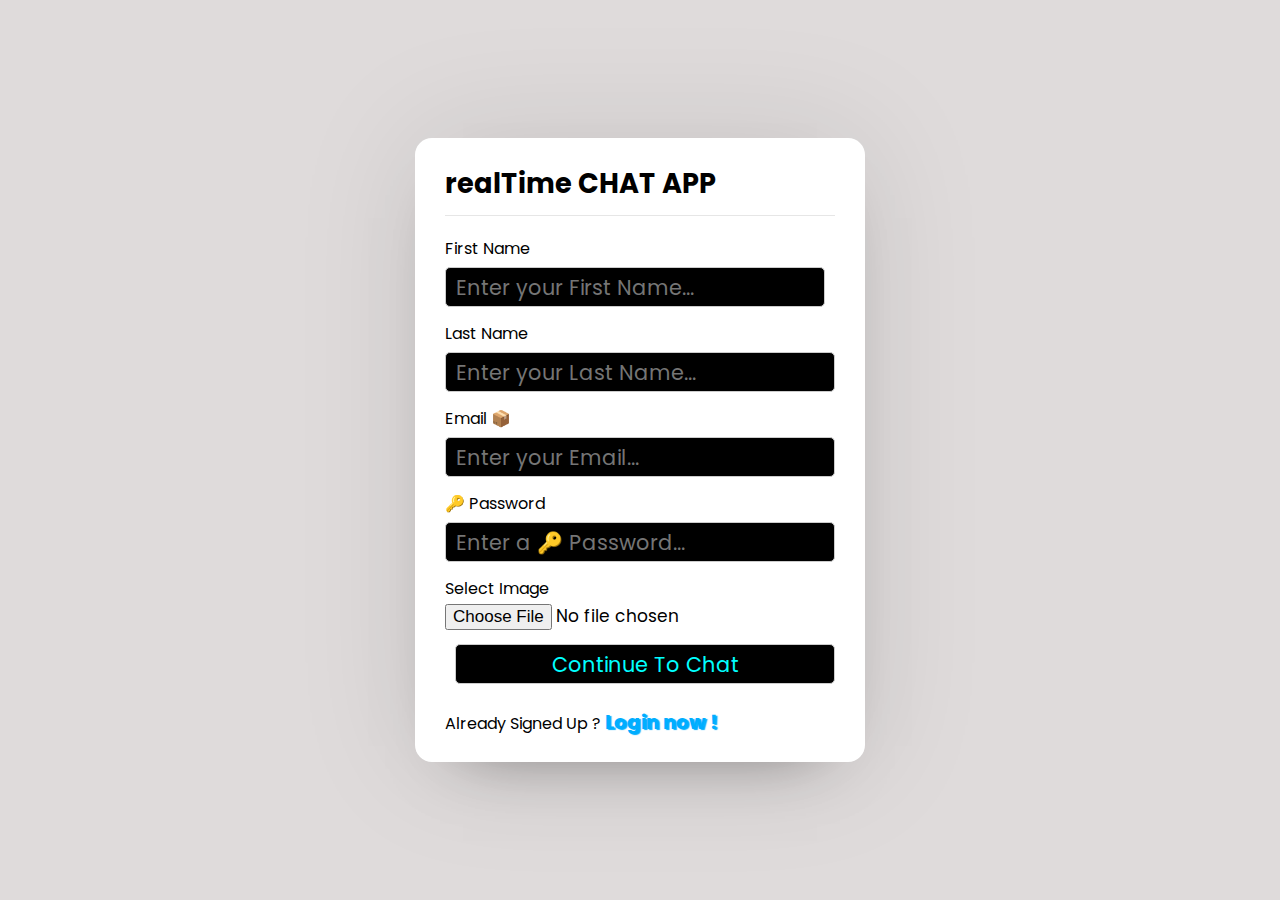
<file: index.html>
<!-- coding By tcotidiane33 -->
<!DOCTYPE html>
<html lang="fr">
<head>
    <meta charset="UTF-8">
    <link rel="preconnect" href="https://fonts.gstatic.com" />
    <meta http-equiv="X-UA-Compatible" content="IE=edge">
    <meta name="viewport" content="width=device-width, initial-scale=chatBox_v1.0">
    <title>chatBox</title>
    <link rel="stylesheet" href="./style.css">
    <link rel="preconnect" href="https://fonts.gstatic.com">
<link href="https://fonts.googleapis.com/css2?family=Poppins:wght@300&display=swap" rel="stylesheet">
    <link rel="stylesheet" href="https://cdnjs.cloudflare.com/ajax/libs/font-awesome/6.1.1/css/all.min.css" integrity="sha512-KfkfwYDsLkIlwQp6LFnl8zNdLGxu9YAA1QvwINks4PhcElQSvqcyVLLD9aMhXd13uQjoXtEKNosOWaZqXgel0g==" crossorigin="anonymous" referrerpolicy="no-referrer" />
    <!-- <link href="https://cdn.jsdelivr.net/npm/bootstrap@5.0.2/dist/css/bootstrap.min.css" rel="stylesheet" integrity="sha384-EVSTQN3/azprG1Anm3QDgpJLIm9Nao0Yz1ztcQTwFspd3yD65VohhpuuCOmLASjC" crossorigin="anonymous"> -->
</head>
<body>
    
    <div class="wrapper">
        <section class="form signup">
            <header>realTime CHAT APP</header>
            <form action="#">
               <div class="error-txt">This is an error Message</div>
               <div class="name-details">
                   <div class="field input">
                       <label for="">First Name</label>
                       <input type="text" placeholder="Enter your First Name... " required>

                   </div>
                   <div class="field input">
                    <label for="">Last Name</label>
                    <input type="text" placeholder="Enter your Last Name... " required>

                </div>
                <div class="field input">
                    <label for="">Email 📦</label>
                    <input type="text" placeholder="Enter your Email... " required>

                </div>
                <div class="field input">
                    <label for="">🔑 Password</label>
                    <input type="password" placeholder="Enter a 🔑 Password... " required>
                    <i class="fas fa-eye"></i>
                </div>
                <div class="field image">
                    <label for="">Select Image </label>
                    <input type="file" aria-label="select" >

                </div>
                <div class="field input inputBtn">
                
                    <input type="submit" value="Continue To Chat">

                </div>
                
               </div>
            </form>
            <div class="link">Already Signed Up ? <a href="#">Login now !</a></div>
        </section>
    </div>





















    <!-- scripts -->
    <script src="./java/hide_show.js"></script>
    <script src="./java/signup.js"></script>

    <script src="https://cdn.jsdelivr.net/npm/bootstrap@5.0.2/dist/js/bootstrap.bundle.min.js" integrity="sha384-MrcW6ZMFYlzcLA8Nl+NtUVF0sA7MsXsP1UyJoMp4YLEuNSfAP+JcXn/tWtIaxVXM" crossorigin="anonymous"></script>
</body>
</html>
</file>
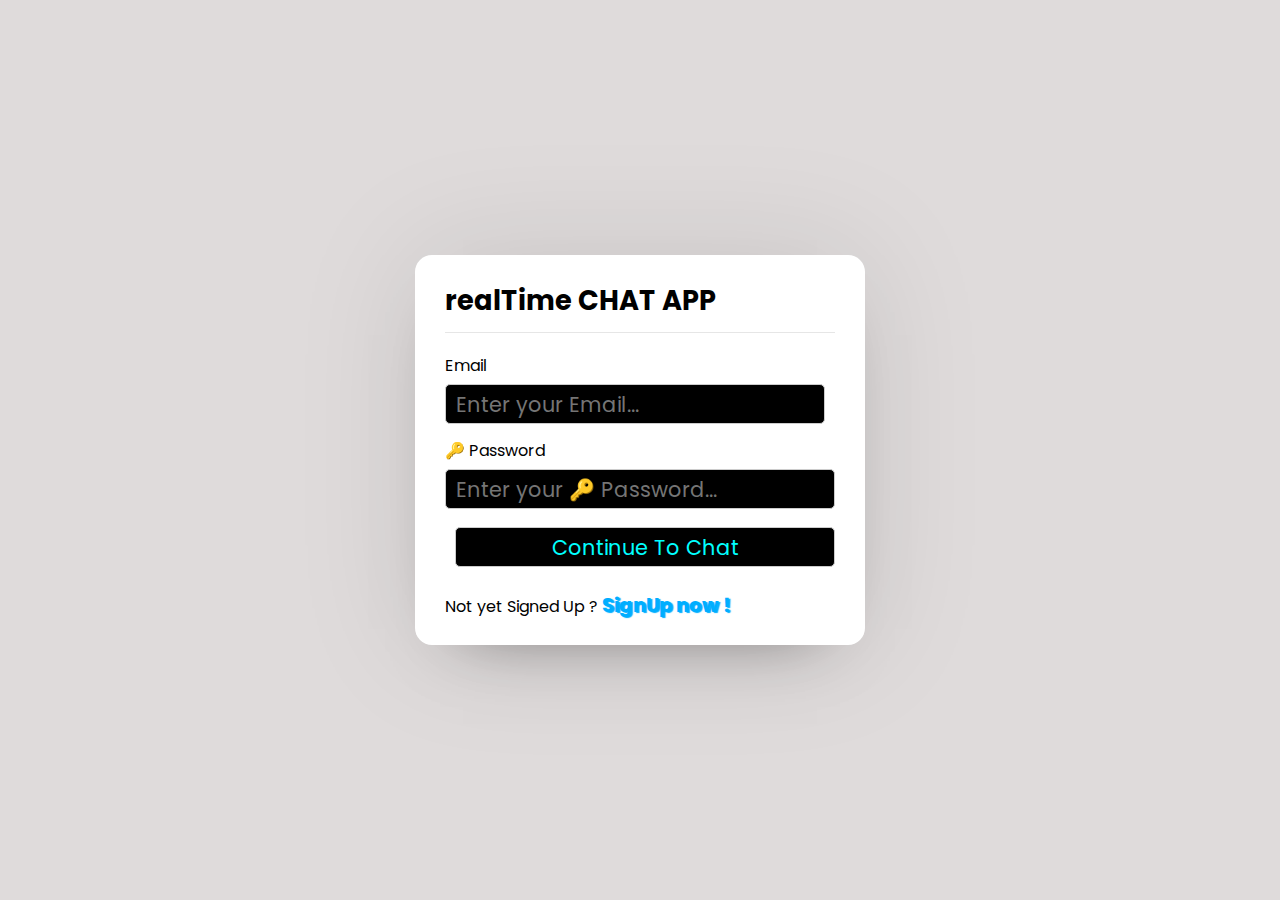
<file: login.html>
<!-- coding By tcotidiane33 -->
<!DOCTYPE html>
<html lang="fr">
<head>
    <meta charset="UTF-8">
    <meta http-equiv="X-UA-Compatible" content="IE=edge">
    <meta name="viewport" content="width=device-width, initial-scale=chatBox_v1.0">
    <title>chatBox</title>
    <link rel="stylesheet" href="./style.css">
    <link rel="preconnect" href="https://fonts.gstatic.com">
<link href="https://fonts.googleapis.com/css2?family=Poppins:wght@300&display=swap" rel="stylesheet">
    <link rel="stylesheet" href="https://cdnjs.cloudflare.com/ajax/libs/font-awesome/6.1.1/css/all.min.css" integrity="sha512-KfkfwYDsLkIlwQp6LFnl8zNdLGxu9YAA1QvwINks4PhcElQSvqcyVLLD9aMhXd13uQjoXtEKNosOWaZqXgel0g==" crossorigin="anonymous" referrerpolicy="no-referrer" />
    <!-- <link href="https://cdn.jsdelivr.net/npm/bootstrap@5.0.2/dist/css/bootstrap.min.css" rel="stylesheet" integrity="sha384-EVSTQN3/azprG1Anm3QDgpJLIm9Nao0Yz1ztcQTwFspd3yD65VohhpuuCOmLASjC" crossorigin="anonymous"> -->
</head>
<body>
    
    <div class="wrapper">
        <section class="form login">
            <header>realTime CHAT APP</header>
            <form action="#">
               <div class="error-txt">This is an error Message</div>
               <div class="name-details">
                   
                <div class="field input">
                    <label for="">Email</label>
                    <input type="text" placeholder="Enter your Email... ">

                </div>
                <div class="field input">
                    <label for="">🔑 Password</label>
                    <input type="password" placeholder="Enter your 🔑 Password... ">
                    <i class="fas fa-eye"></i>
                </div>
              
                <div class="field input inputBtn">
                
                    <input type="submit" value="Continue To Chat">

                </div>
                
               </div>
            </form>
            <div class="link">Not yet Signed Up ? <a href="#">SignUp now !</a></div>
        </section>
    </div>




















    <!-- scripts -->
    <script src="./java/hide_show.js"></script>
    <!-- scripts -->
    <script src="https://cdn.jsdelivr.net/npm/bootstrap@5.0.2/dist/js/bootstrap.bundle.min.js" integrity="sha384-MrcW6ZMFYlzcLA8Nl+NtUVF0sA7MsXsP1UyJoMp4YLEuNSfAP+JcXn/tWtIaxVXM" crossorigin="anonymous"></script>
</body>
</html>
</file>
<file: style.css>
@import url('https://fonts.googleapis.com/css2?family=Poppins&display=swap'); 
*{
    margin: 0;
    padding: 0;
    box-sizing: border-box;
    text-decoration: none;   
    font-family: 'Poppins', sans-serif, Verdana, Geneva, Tahoma;
}


body{
    display:  flex;
    align-items: center;
    justify-content: center;
    min-height: 100vh;
    background: rgb(223, 219, 219);
}
.wrapper{
    background: #fff;
    width: 450px;
    border-radius: 17px;
    box-shadow: 0 0 128px 0 rgba(0,0,0,0.1), 0 32px 64px  -48px rgba(0,0,0,0.5);
}
/* sign UP form CSS */
.form{
    padding: 25px 30px;
}
.form header{
    font-size: 1.7rem;
    font-weight: 700;
    padding-bottom: 10px;
    border-bottom: 1px solid #e6e6e6;
}
.form form {
    margin : 20px 0;
    
}
.form form .error-txt {
    color: #721c24;    
    background: #f8d7da;
    text-align: center;
    padding: 8px 10px;
    text-align: center;
    margin-bottom: 10px;
    border-radius: 5px;
    border: 1px solid #f5c6cb;
    display: none;

}
.form form .field{
    display: flex;
    flex-direction: column;
    position: relative;
    margin-bottom: 10px;
} 
.form form .name-details{
    display: flexbox;
}
form .name-details .field:first-child{
    margin-right: 10px ;
}
form .name-details .field:last-child{
    margin-left: 10px ;
}

.form form .field input{
    outline: none;
}
.form form .field label{
    margin-bottom: 2px ;
}
.form form  .input input {
     height: 40px;
    width: 100%;
    padding: 0 10px;
    border: 1px solid #ccc;
    border-radius: 5px;
    margin: 4px 0;
    color: aqua !important;
    font-size: 1.3rem;
    background-color: #000 !important;
    cursor: pointer; 

}
.form form .image input{
    font-size: 17px; 
}
.form form .button input{
    margin-top: 18px;
    height: 45px;
    border: none;
    font-size: 27px;
    font-weight: 600;
    background: rgb(5, 5, 5);
    color: #fff;
    border-radius: 5px;
     cursor: pointer;
}
.form form .field i{
    position: absolute;
    right: 16px;
    color: #ccc;
    top: 48px;
    transform: translateY(-50%);
    cursor: pointer;

}
.form form .field i.active::before{
    color: #333;
    content: "\f070";
}
.form form .inputBtn{
    font-size: 1.3rem;
    color: rgb(0, 0, 0);
}
.form .link {
    text-align: center;
    margin: 10px 0;
    font-size: 27px;
}
.form .link a {
    color: rgb(0, 174, 255);
    font-weight: bolder;
    font-size: 1.2rem;
    text-shadow:  2px 1px 1px ;

}
.form .link a:hover {
    text-decoration: underline;
}

/* User space style CSS */
.users{
    padding: 25px 30px;
}
.users header,
.users-list a {
    display: flex;
    align-items: center;
    padding-bottom: 20px;
    justify-content: space-between;
    border-bottom: 1px solid #e6e6e6;
}
.wrapper img{
    object-fit: cover;
    border-radius: 50%;
}
:is(.users , .users-list) .content{
    display: flex;
    align-items: center;
}
.users header .content img{
    height: 50px;
    width: 50px
}
:is(.users ,
.users-list) .details{
    margin-left: 15px;
    color: #000;
}
:is(.users, .users-list ) .details span{
    font-size: 20px;
    font-weight: 500;
}
.users header .logout{
    color: #fff;
    font-size: 1.2rem;
    padding: 9px 15px;
    background: #333;
    border-radius: 5px;
}
.users .search{
    margin: 20px 0;
    display: flex;
    align-items: center;
    justify-content: space-between;
}
.users .search text{
    font-size: 18px;
}
.users .search input{
position: absolute;
height: 43px;
min-width: 340px ;
/* width: calc(100% - 50%); */
border: 1px solid #ccc;
padding: 0 13px;
font-size: 16px ;
border-radius: 5px;
outline: none;

}

.users .search button{
    width: 47px;
    height: 43px;
    border: none;
    outline: none;
    color: #333;
    background: #fff;
    border-radius: 0 5px 5px 0;
    cursor: pointer;
    font-size: 19px;
    border-radius: 0 5px 5px 0;
    transition: all 0.2s ease;
      

}
.users .search button.active{
    color: #fff;
    background:#333;
}
.users .search button.active i::before{
    content: "\f00d";

}
.users-list{
    max-height: 350px;
    overflow-y: auto;
}
:is(.chat-box, .users-list)::-webkit-scrollbar{
    width: 0px;
}
.users-list a{
    padding-bottom: 15px ;
    page-break-after: 10px;
    padding-right: 15px;
    border-bottom-color: #f1f1f1;
}
.users-list a:last-child{
    border: none;
    margin-bottom: 8px;

}
.users-list a .content img{
    height: 40px;
    width: 40px;
          
}
.users-list a .content p{
    color: #67676a;
}
.users-list a .status-dot{
    font-size: 14px;
    color: #468669;
}
.users-list a .status-dot.offline{
    color: rgb(255, 0, 0);
}


/* area CHAT CSS  */

.chat-area header{
    display:flex;
    align-items: center;
    padding: 18px 30px;
}
.chat-area header .back-icon{
    font-size: 18px;
    color: #333;
}
.chat-area header img{
    height: 45px;
    width: 45px;
    margin: 0 15px;
}
.chat-area header span{
    font-size: 17px;
    font-weight: 600;
}

.chat-box{
    height: 500px;
    overflow-y: auto;
    background: #f7f7f7;
    padding: 10px 30px 20px 30px;
    box-shadow: inset 0 32px 32px -32px rgba(0 0 0 / 5%), 
                inset 0 -32px 32px  -32px rgba(0,0,0,0.5);

}
.chat-box .chat{
    margin: 15px 0;
}
.chat-box .chat p{ 
    word-wrap: break-word;
    padding: 8px 16px ;
    box-shadow:  0 0 32px rgb(0 0 0 / 8%), 
                 0 16px  -16px rgb(0 0 0 / 10%);
}
.chat-box .outgoing{
    display: flex;
    /* max-width: calc( 100% - 200px); */
}
.outgoing .details{
    margin-left: auto;
    max-width: calc(100% - 130px);
}
.chat-box .details p {
    background: #333;
    color: #fff;
    border-radius: 18px 18px 0 18px;
}
.chat-box .incoming{
    display: flex;
    align-items: flex-end;
}
.chat-box .incoming img{
    height: 35px;
    width: 35px;
}
.incoming .details{
    margin-left: 10px;
    margin-right: auto;
    max-width: calc(100% - 130px);
}
.incoming .details p{
    background: #fff;
    color: #333;
    border-radius: 18px 18px 18px 0;
}

/* chat area  */
.chat-area .typing-area{
    padding: 18px 30px;
    display: flex;
    justify-content: space-between;

}
.typing-area  input{
    height: 45px;
    width: calc(100% - 18%);
    font-size: 18px;
    border: 1px solid #ccc;
    padding: 0 14px;
    border-radius: 5px;
    outline: none;
}

.typing-area  button{
    width: 55px;
    border: none;
    outline: none;
    background: #ccc;
    color: #fff;
    font-size: 19px;
    cursor: pointer;
    border-radius: 0 6pxn 6px 0;

}
</file>
